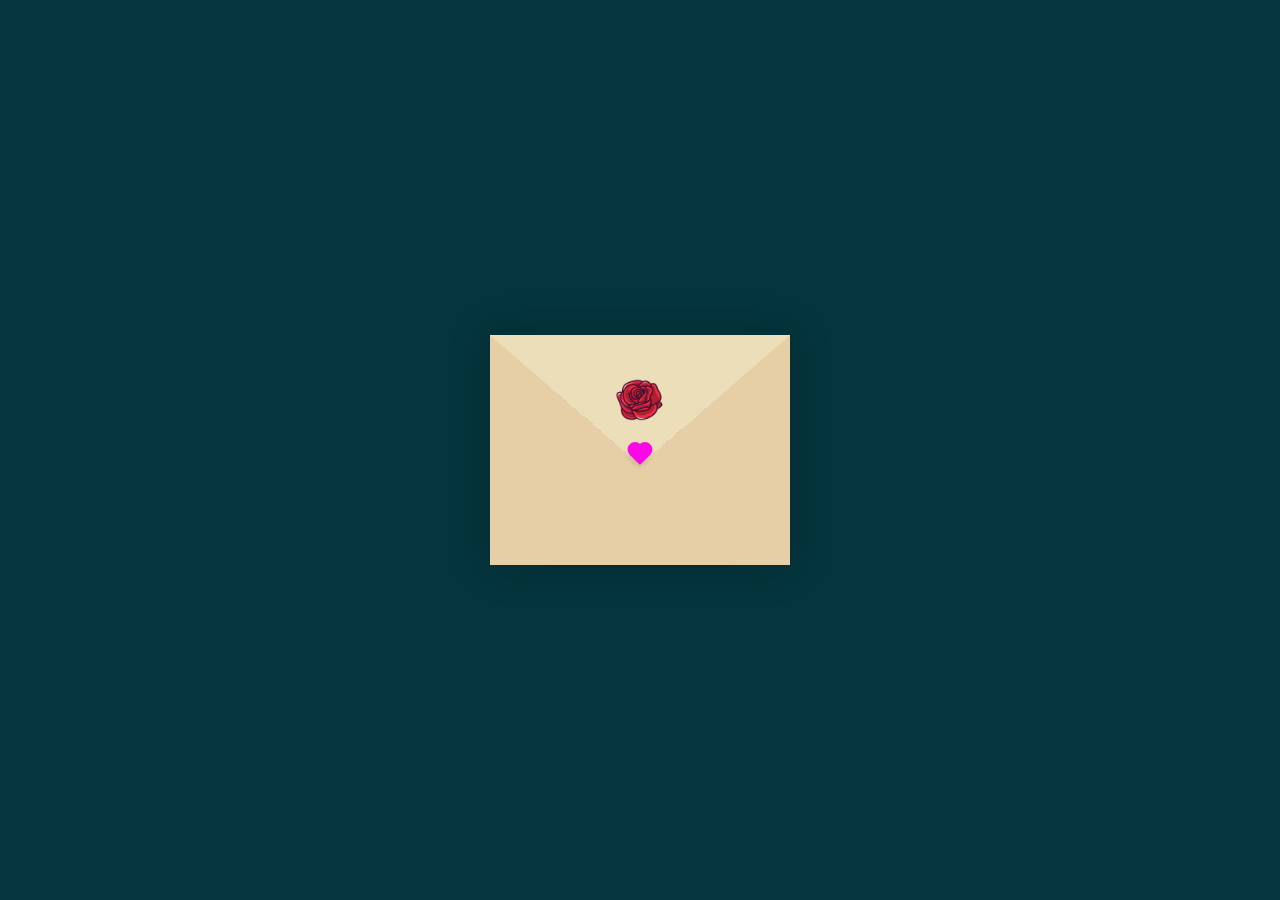
<file: index.html>
<!DOCTYPE html>
<html lang="en">
<head>
    <meta charset="UTF-8">
    <meta http-equiv="X-UA-Compatible" content="IE=edge">
    <meta name="viewport" content="width=device-width, initial-scale=1.0">
    <title>💖</title>
    <link rel="stylesheet" href="style.css">
</head>
<body>
    <div class="container">
        <div class="envelope-wrapper">
            <div class="envelope">
                <div class="letter">
                    <div class="text">
                        <strong>Dear Life.</strong>
                        <p>
                            Sorry if this letter is late. I would like to apologize 
                            for my past behaviors, especially my recent actions, and I hope this letter 
                            serves as the beginning of my effort to show how deeply I care for you and how 
                            sincerely I want to make things right. 
                        </p>
                    </div>
                </div>
            </div>
            <div class="heart"></div>
        </div>
    </div>

    <div class="flower">
         <a href="./index/index.html"><img src="./img/rose.png"></a> 
    </div> 

    <script>
        const envelope = document.querySelector('.envelope-wrapper');
        envelope.addEventListener('click', () => {
            envelope.classList.toggle('flap');
        });
    </script>
</body>
</html>
</file>
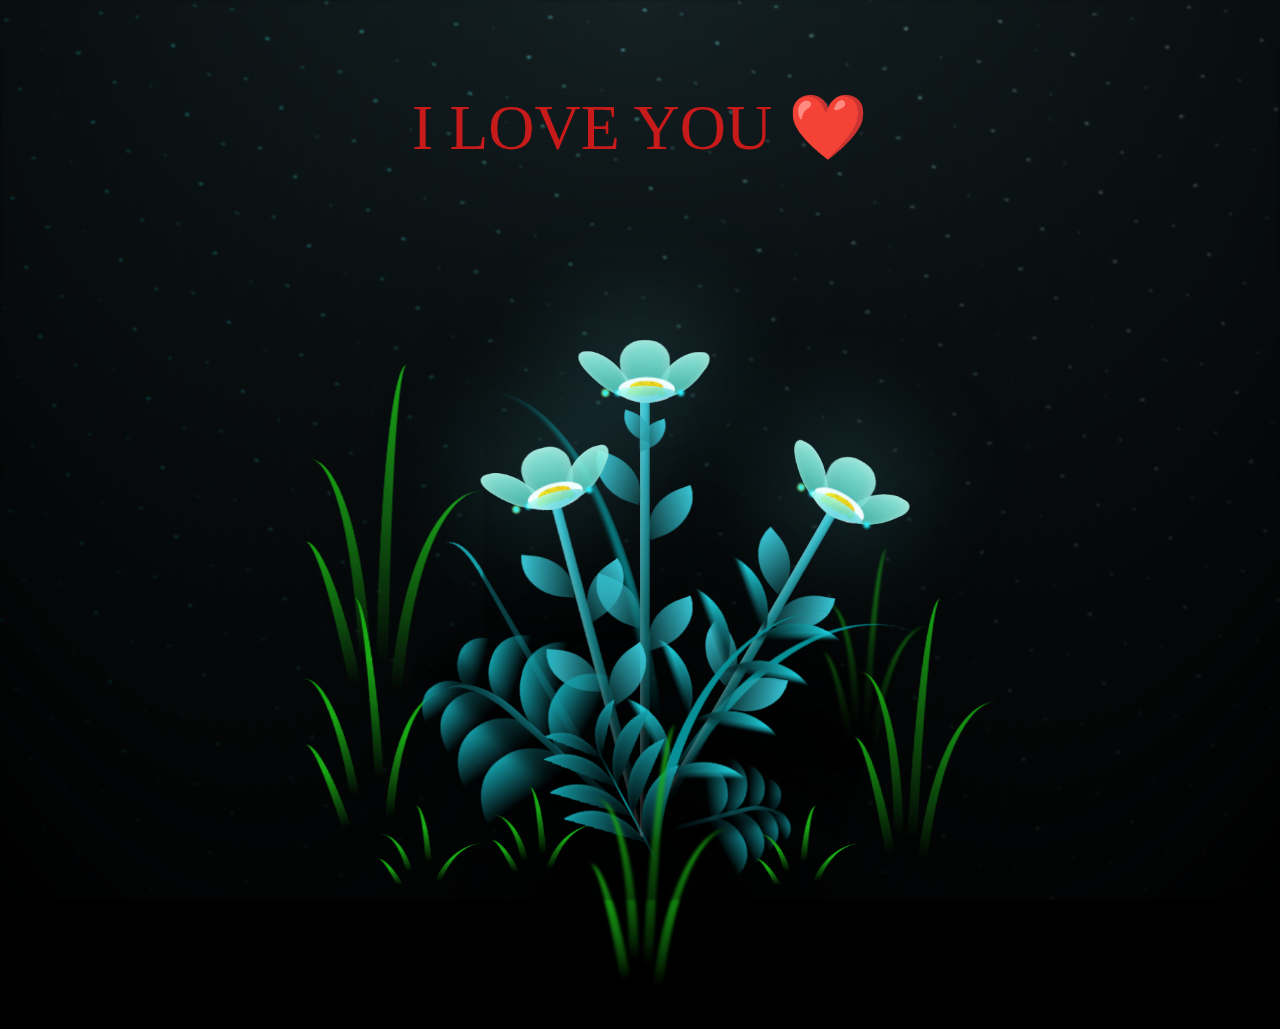
<file: index/index.html>
<!DOCTYPE html>
<html lang="en">
<head>
    <meta charset="UTF-8">
    <meta name="viewport" content="width=device-width, initial-scale=1.0">
    <title>🌸</title>
    <link rel="stylesheet" type="text/css" href="./style.css">
</head>
  
<body class="not-loaded">
    <body class="not-loaded">
        <div class="night"></div>
        <div class="heart">I LOVE YOU ❤️</div>
        <div class="flowers" >
          <div class="flower flower--1">
            <div class="flower__leafs flower__leafs--1">
              <div class="flower__leaf flower__leaf--1"></div>
              <div class="flower__leaf flower__leaf--2"></div>
              <div class="flower__leaf flower__leaf--3"></div>
              <div class="flower__leaf flower__leaf--4"></div>
              

              <div class="flower__white-circle"></div>
      
              <div class="flower__light flower__light--1"></div>
              <div class="flower__light flower__light--2"></div>
              <div class="flower__light flower__light--3"></div>
              <div class="flower__light flower__light--4"></div>
              <div class="flower__light flower__light--5"></div>
              <div class="flower__light flower__light--6"></div>
              <div class="flower__light flower__light--7"></div>
              <div class="flower__light flower__light--8"></div>
      
            </div>
            <div class="flower__line">
              <div class="flower__line__leaf flower__line__leaf--1"></div>
              <div class="flower__line__leaf flower__line__leaf--2"></div>
              <div class="flower__line__leaf flower__line__leaf--3"></div>
              <div class="flower__line__leaf flower__line__leaf--4"></div>
              <div class="flower__line__leaf flower__line__leaf--5"></div>
              <div class="flower__line__leaf flower__line__leaf--6"></div>
            </div>
          </div>
      
          <div class="flower flower--2">
            <div class="flower__leafs flower__leafs--2">
              <div class="flower__leaf flower__leaf--1"></div>
              <div class="flower__leaf flower__leaf--2"></div>
              <div class="flower__leaf flower__leaf--3"></div>
              <div class="flower__leaf flower__leaf--4"></div>
              <div class="flower__white-circle"></div>
      
              <div class="flower__light flower__light--1"></div>
              <div class="flower__light flower__light--2"></div>
              <div class="flower__light flower__light--3"></div>
              <div class="flower__light flower__light--4"></div>
              <div class="flower__light flower__light--5"></div>
              <div class="flower__light flower__light--6"></div>
              <div class="flower__light flower__light--7"></div>
              <div class="flower__light flower__light--8"></div>
      
            </div>
            <div class="flower__line">
              <div class="flower__line__leaf flower__line__leaf--1"></div>
              <div class="flower__line__leaf flower__line__leaf--2"></div>
              <div class="flower__line__leaf flower__line__leaf--3"></div>
              <div class="flower__line__leaf flower__line__leaf--4"></div>
            </div>
          </div>
      
          <div class="flower flower--3">
            <div class="flower__leafs flower__leafs--3">
              <div class="flower__leaf flower__leaf--1"></div>
              <div class="flower__leaf flower__leaf--2"></div>
              <div class="flower__leaf flower__leaf--3"></div>
              <div class="flower__leaf flower__leaf--4"></div>
              <div class="flower__white-circle"></div>
      
              <div class="flower__light flower__light--1"></div>
              <div class="flower__light flower__light--2"></div>
              <div class="flower__light flower__light--3"></div>
              <div class="flower__light flower__light--4"></div>
              <div class="flower__light flower__light--5"></div>
              <div class="flower__light flower__light--6"></div>
              <div class="flower__light flower__light--7"></div>
              <div class="flower__light flower__light--8"></div>
      
            </div>
            <div class="flower__line">
              <div class="flower__line__leaf flower__line__leaf--1"></div>
              <div class="flower__line__leaf flower__line__leaf--2"></div>
              <div class="flower__line__leaf flower__line__leaf--3"></div>
              <div class="flower__line__leaf flower__line__leaf--4"></div>
            </div>
          </div>
      
          <div class="grow-ans" style="--d:1.2s">
            <div class="flower__g-long">
              <div class="flower__g-long__top"></div>
              <div class="flower__g-long__bottom"></div>
            </div>
          </div>
      
          <div class="growing-grass">
            <div class="flower__grass flower__grass--1">
              <div class="flower__grass--top"></div>
              <div class="flower__grass--bottom"></div>
              <div class="flower__grass__leaf flower__grass__leaf--1"></div>
              <div class="flower__grass__leaf flower__grass__leaf--2"></div>
              <div class="flower__grass__leaf flower__grass__leaf--3"></div>
              <div class="flower__grass__leaf flower__grass__leaf--4"></div>
              <div class="flower__grass__leaf flower__grass__leaf--5"></div>
              <div class="flower__grass__leaf flower__grass__leaf--6"></div>
              <div class="flower__grass__leaf flower__grass__leaf--7"></div>
              <div class="flower__grass__leaf flower__grass__leaf--8"></div>
              <div class="flower__grass__overlay"></div>
            </div>
          </div>
      
          <div class="growing-grass">
            <div class="flower__grass flower__grass--2">
              <div class="flower__grass--top"></div>
              <div class="flower__grass--bottom"></div>
              <div class="flower__grass__leaf flower__grass__leaf--1"></div>
              <div class="flower__grass__leaf flower__grass__leaf--2"></div>
              <div class="flower__grass__leaf flower__grass__leaf--3"></div>
              <div class="flower__grass__leaf flower__grass__leaf--4"></div>
              <div class="flower__grass__leaf flower__grass__leaf--5"></div>
              <div class="flower__grass__leaf flower__grass__leaf--6"></div>
              <div class="flower__grass__leaf flower__grass__leaf--7"></div>
              <div class="flower__grass__leaf flower__grass__leaf--8"></div>
              <div class="flower__grass__overlay"></div>
            </div>
          </div>
      
          <div class="grow-ans" style="--d:2.4s">
            <div class="flower__g-right flower__g-right--1">
              <div class="leaf"></div>
            </div>
          </div>
      
          <div class="grow-ans" style="--d:2.8s">
            <div class="flower__g-right flower__g-right--2">
              <div class="leaf"></div>
            </div>
          </div>
      
          <div class="grow-ans" style="--d:2.8s">
            <div class="flower__g-front">
              <div class="flower__g-front__leaf-wrapper flower__g-front__leaf-wrapper--1">
                <div class="flower__g-front__leaf"></div>
              </div>
              <div class="flower__g-front__leaf-wrapper flower__g-front__leaf-wrapper--2">
                <div class="flower__g-front__leaf"></div>
              </div>
              <div class="flower__g-front__leaf-wrapper flower__g-front__leaf-wrapper--3">
                <div class="flower__g-front__leaf"></div>
              </div>
              <div class="flower__g-front__leaf-wrapper flower__g-front__leaf-wrapper--4">
                <div class="flower__g-front__leaf"></div>
              </div>
              <div class="flower__g-front__leaf-wrapper flower__g-front__leaf-wrapper--5">
                <div class="flower__g-front__leaf"></div>
              </div>
              <div class="flower__g-front__leaf-wrapper flower__g-front__leaf-wrapper--6">
                <div class="flower__g-front__leaf"></div>
              </div>
              <div class="flower__g-front__leaf-wrapper flower__g-front__leaf-wrapper--7">
                <div class="flower__g-front__leaf"></div>
              </div>
              <div class="flower__g-front__leaf-wrapper flower__g-front__leaf-wrapper--8">
                <div class="flower__g-front__leaf"></div>
              </div>
              <div class="flower__g-front__line"></div>
            </div>
          </div>
      
          <div class="grow-ans" style="--d:3.2s">
            <div class="flower__g-fr">
              <div class="leaf"></div>
              <div class="flower__g-fr__leaf flower__g-fr__leaf--1"></div>
              <div class="flower__g-fr__leaf flower__g-fr__leaf--2"></div>
              <div class="flower__g-fr__leaf flower__g-fr__leaf--3"></div>
              <div class="flower__g-fr__leaf flower__g-fr__leaf--4"></div>
              <div class="flower__g-fr__leaf flower__g-fr__leaf--5"></div>
              <div class="flower__g-fr__leaf flower__g-fr__leaf--6"></div>
              <div class="flower__g-fr__leaf flower__g-fr__leaf--7"></div>
              <div class="flower__g-fr__leaf flower__g-fr__leaf--8"></div>
            </div>
          </div>
      
          <div class="long-g long-g--0">
            <div class="grow-ans" style="--d:3s">
              <div class="leaf leaf--0"></div>
            </div>
            <div class="grow-ans" style="--d:2.2s">
              <div class="leaf leaf--1"></div>
            </div>
            <div class="grow-ans" style="--d:3.4s">
              <div class="leaf leaf--2"></div>
            </div>
            <div class="grow-ans" style="--d:3.6s">
              <div class="leaf leaf--3"></div>
            </div>
          </div>
      
          <div class="long-g long-g--1">
            <div class="grow-ans" style="--d:3.6s">
              <div class="leaf leaf--0"></div>
            </div>
            <div class="grow-ans" style="--d:3.8s">
              <div class="leaf leaf--1"></div>
            </div>
            <div class="grow-ans" style="--d:4s">
              <div class="leaf leaf--2"></div>
            </div>
            <div class="grow-ans" style="--d:4.2s">
              <div class="leaf leaf--3"></div>
            </div>
          </div>
      
          <div class="long-g long-g--2">
            <div class="grow-ans" style="--d:4s">
              <div class="leaf leaf--0"></div>
            </div>
            <div class="grow-ans" style="--d:4.2s">
              <div class="leaf leaf--1"></div>
            </div>
            <div class="grow-ans" style="--d:4.4s">
              <div class="leaf leaf--2"></div>
            </div>
            <div class="grow-ans" style="--d:4.6s">
              <div class="leaf leaf--3"></div>
            </div>
          </div>
      
          <div class="long-g long-g--3">
            <div class="grow-ans" style="--d:4s">
              <div class="leaf leaf--0"></div>
            </div>
            <div class="grow-ans" style="--d:4.2s">
              <div class="leaf leaf--1"></div>
            </div>
            <div class="grow-ans" style="--d:3s">
              <div class="leaf leaf--2"></div>
            </div>
            <div class="grow-ans" style="--d:3.6s">
              <div class="leaf leaf--3"></div>
            </div>
          </div>
      
          <div class="long-g long-g--4">
            <div class="grow-ans" style="--d:4s">
              <div class="leaf leaf--0"></div>
            </div>
            <div class="grow-ans" style="--d:4.2s">
              <div class="leaf leaf--1"></div>
            </div>
            <div class="grow-ans" style="--d:3s">
              <div class="leaf leaf--2"></div>
            </div>
            <div class="grow-ans" style="--d:3.6s">
              <div class="leaf leaf--3"></div>
            </div>
          </div>
      
          <div class="long-g long-g--5">
            <div class="grow-ans" style="--d:4s">
              <div class="leaf leaf--0"></div>
            </div>
            <div class="grow-ans" style="--d:4.2s">
              <div class="leaf leaf--1"></div>
            </div>
            <div class="grow-ans" style="--d:3s">
              <div class="leaf leaf--2"></div>
            </div>
            <div class="grow-ans" style="--d:3.6s">
              <div class="leaf leaf--3"></div>
            </div>
          </div>
      
          <div class="long-g long-g--6">
            <div class="grow-ans" style="--d:4.2s">
              <div class="leaf leaf--0"></div>
            </div>
            <div class="grow-ans" style="--d:4.4s">
              <div class="leaf leaf--1"></div>
            </div>
            <div class="grow-ans" style="--d:4.6s">
              <div class="leaf leaf--2"></div>
            </div>
            <div class="grow-ans" style="--d:4.8s">
              <div class="leaf leaf--3"></div>
            </div>
          </div>
      
          <div class="long-g long-g--7">
            <div class="grow-ans" style="--d:3s">
              <div class="leaf leaf--0"></div>
            </div>
            <div class="grow-ans" style="--d:3.2s">
              <div class="leaf leaf--1"></div>
            </div>
            <div class="grow-ans" style="--d:3.5s">
              <div class="leaf leaf--2"></div>
            </div>
            <div class="grow-ans" style="--d:3.6s">
              <div class="leaf leaf--3"></div>
            </div>
          </div>
        </div>
        <script src="java.js"></script>
      </body>

</html>  
    <body class="not-loaded">
        <div class="night"></div>
        <div class="flowers">
          <div class="flower flower--1">
            <div class="flower__leafs flower__leafs--1">
              <div class="flower__leaf flower__leaf--1"></div>
              <div class="flower__leaf flower__leaf--2"></div>
              <div class="flower__leaf flower__leaf--3"></div>
              <div class="flower__leaf flower__leaf--4"></div>
              

              <div class="flower__white-circle"></div>
      
              <div class="flower__light flower__light--1"></div>
              <div class="flower__light flower__light--2"></div>
              <div class="flower__light flower__light--3"></div>
              <div class="flower__light flower__light--4"></div>
              <div class="flower__light flower__light--5"></div>
              <div class="flower__light flower__light--6"></div>
              <div class="flower__light flower__light--7"></div>
              <div class="flower__light flower__light--8"></div>
      
            </div>
            <div class="flower__line">
              <div class="flower__line__leaf flower__line__leaf--1"></div>
              <div class="flower__line__leaf flower__line__leaf--2"></div>
              <div class="flower__line__leaf flower__line__leaf--3"></div>
              <div class="flower__line__leaf flower__line__leaf--4"></div>
              <div class="flower__line__leaf flower__line__leaf--5"></div>
              <div class="flower__line__leaf flower__line__leaf--6"></div>
            </div>
          </div>
      
          <div class="flower flower--2">
            <div class="flower__leafs flower__leafs--2">
              <div class="flower__leaf flower__leaf--1"></div>
              <div class="flower__leaf flower__leaf--2"></div>
              <div class="flower__leaf flower__leaf--3"></div>
              <div class="flower__leaf flower__leaf--4"></div>
              <div class="flower__white-circle"></div>
      
              <div class="flower__light flower__light--1"></div>
              <div class="flower__light flower__light--2"></div>
              <div class="flower__light flower__light--3"></div>
              <div class="flower__light flower__light--4"></div>
              <div class="flower__light flower__light--5"></div>
              <div class="flower__light flower__light--6"></div>
              <div class="flower__light flower__light--7"></div>
              <div class="flower__light flower__light--8"></div>
      
            </div>
            <div class="flower__line">
              <div class="flower__line__leaf flower__line__leaf--1"></div>
              <div class="flower__line__leaf flower__line__leaf--2"></div>
              <div class="flower__line__leaf flower__line__leaf--3"></div>
              <div class="flower__line__leaf flower__line__leaf--4"></div>
            </div>
          </div>
      
          <div class="flower flower--3">
            <div class="flower__leafs flower__leafs--3">
              <div class="flower__leaf flower__leaf--1"></div>
              <div class="flower__leaf flower__leaf--2"></div>
              <div class="flower__leaf flower__leaf--3"></div>
              <div class="flower__leaf flower__leaf--4"></div>
              <div class="flower__white-circle"></div>
      
              <div class="flower__light flower__light--1"></div>
              <div class="flower__light flower__light--2"></div>
              <div class="flower__light flower__light--3"></div>
              <div class="flower__light flower__light--4"></div>
              <div class="flower__light flower__light--5"></div>
              <div class="flower__light flower__light--6"></div>
              <div class="flower__light flower__light--7"></div>
              <div class="flower__light flower__light--8"></div>
      
            </div>
            <div class="flower__line">
              <div class="flower__line__leaf flower__line__leaf--1"></div>
              <div class="flower__line__leaf flower__line__leaf--2"></div>
              <div class="flower__line__leaf flower__line__leaf--3"></div>
              <div class="flower__line__leaf flower__line__leaf--4"></div>
            </div>
          </div>
      
          <div class="grow-ans" style="--d:1.2s">
            <div class="flower__g-long">
              <div class="flower__g-long__top"></div>
              <div class="flower__g-long__bottom"></div>
            </div>
          </div>
      
          <div class="growing-grass">
            <div class="flower__grass flower__grass--1">
              <div class="flower__grass--top"></div>
              <div class="flower__grass--bottom"></div>
              <div class="flower__grass__leaf flower__grass__leaf--1"></div>
              <div class="flower__grass__leaf flower__grass__leaf--2"></div>
              <div class="flower__grass__leaf flower__grass__leaf--3"></div>
              <div class="flower__grass__leaf flower__grass__leaf--4"></div>
              <div class="flower__grass__leaf flower__grass__leaf--5"></div>
              <div class="flower__grass__leaf flower__grass__leaf--6"></div>
              <div class="flower__grass__leaf flower__grass__leaf--7"></div>
              <div class="flower__grass__leaf flower__grass__leaf--8"></div>
              <div class="flower__grass__overlay"></div>
            </div>
          </div>
      
          <div class="growing-grass">
            <div class="flower__grass flower__grass--2">
              <div class="flower__grass--top"></div>
              <div class="flower__grass--bottom"></div>
              <div class="flower__grass__leaf flower__grass__leaf--1"></div>
              <div class="flower__grass__leaf flower__grass__leaf--2"></div>
              <div class="flower__grass__leaf flower__grass__leaf--3"></div>
              <div class="flower__grass__leaf flower__grass__leaf--4"></div>
              <div class="flower__grass__leaf flower__grass__leaf--5"></div>
              <div class="flower__grass__leaf flower__grass__leaf--6"></div>
              <div class="flower__grass__leaf flower__grass__leaf--7"></div>
              <div class="flower__grass__leaf flower__grass__leaf--8"></div>
              <div class="flower__grass__overlay"></div>
            </div>
          </div>
      
          <div class="grow-ans" style="--d:2.4s">
            <div class="flower__g-right flower__g-right--1">
              <div class="leaf"></div>
            </div>
          </div>
      
          <div class="grow-ans" style="--d:2.8s">
            <div class="flower__g-right flower__g-right--2">
              <div class="leaf"></div>
            </div>
          </div>
      
          <div class="grow-ans" style="--d:2.8s">
            <div class="flower__g-front">
              <div class="flower__g-front__leaf-wrapper flower__g-front__leaf-wrapper--1">
                <div class="flower__g-front__leaf"></div>
              </div>
              <div class="flower__g-front__leaf-wrapper flower__g-front__leaf-wrapper--2">
                <div class="flower__g-front__leaf"></div>
              </div>
              <div class="flower__g-front__leaf-wrapper flower__g-front__leaf-wrapper--3">
                <div class="flower__g-front__leaf"></div>
              </div>
              <div class="flower__g-front__leaf-wrapper flower__g-front__leaf-wrapper--4">
                <div class="flower__g-front__leaf"></div>
              </div>
              <div class="flower__g-front__leaf-wrapper flower__g-front__leaf-wrapper--5">
                <div class="flower__g-front__leaf"></div>
              </div>
              <div class="flower__g-front__leaf-wrapper flower__g-front__leaf-wrapper--6">
                <div class="flower__g-front__leaf"></div>
              </div>
              <div class="flower__g-front__leaf-wrapper flower__g-front__leaf-wrapper--7">
                <div class="flower__g-front__leaf"></div>
              </div>
              <div class="flower__g-front__leaf-wrapper flower__g-front__leaf-wrapper--8">
                <div class="flower__g-front__leaf"></div>
              </div>
              <div class="flower__g-front__line"></div>
            </div>
          </div>
      
          <div class="grow-ans" style="--d:3.2s">
            <div class="flower__g-fr">
              <div class="leaf"></div>
              <div class="flower__g-fr__leaf flower__g-fr__leaf--1"></div>
              <div class="flower__g-fr__leaf flower__g-fr__leaf--2"></div>
              <div class="flower__g-fr__leaf flower__g-fr__leaf--3"></div>
              <div class="flower__g-fr__leaf flower__g-fr__leaf--4"></div>
              <div class="flower__g-fr__leaf flower__g-fr__leaf--5"></div>
              <div class="flower__g-fr__leaf flower__g-fr__leaf--6"></div>
              <div class="flower__g-fr__leaf flower__g-fr__leaf--7"></div>
              <div class="flower__g-fr__leaf flower__g-fr__leaf--8"></div>
            </div>
          </div>
      
          <div class="long-g long-g--0">
            <div class="grow-ans" style="--d:3s">
              <div class="leaf leaf--0"></div>
            </div>
            <div class="grow-ans" style="--d:2.2s">
              <div class="leaf leaf--1"></div>
            </div>
            <div class="grow-ans" style="--d:3.4s">
              <div class="leaf leaf--2"></div>
            </div>
            <div class="grow-ans" style="--d:3.6s">
              <div class="leaf leaf--3"></div>
            </div>
          </div>
      
          <div class="long-g long-g--1">
            <div class="grow-ans" style="--d:3.6s">
              <div class="leaf leaf--0"></div>
            </div>
            <div class="grow-ans" style="--d:3.8s">
              <div class="leaf leaf--1"></div>
            </div>
            <div class="grow-ans" style="--d:4s">
              <div class="leaf leaf--2"></div>
            </div>
            <div class="grow-ans" style="--d:4.2s">
              <div class="leaf leaf--3"></div>
            </div>
          </div>
      
          <div class="long-g long-g--2">
            <div class="grow-ans" style="--d:4s">
              <div class="leaf leaf--0"></div>
            </div>
            <div class="grow-ans" style="--d:4.2s">
              <div class="leaf leaf--1"></div>
            </div>
            <div class="grow-ans" style="--d:4.4s">
              <div class="leaf leaf--2"></div>
            </div>
            <div class="grow-ans" style="--d:4.6s">
              <div class="leaf leaf--3"></div>
            </div>
          </div>
      
          <div class="long-g long-g--3">
            <div class="grow-ans" style="--d:4s">
              <div class="leaf leaf--0"></div>
            </div>
            <div class="grow-ans" style="--d:4.2s">
              <div class="leaf leaf--1"></div>
            </div>
            <div class="grow-ans" style="--d:3s">
              <div class="leaf leaf--2"></div>
            </div>
            <div class="grow-ans" style="--d:3.6s">
              <div class="leaf leaf--3"></div>
            </div>
          </div>
      
          <div class="long-g long-g--4">
            <div class="grow-ans" style="--d:4s">
              <div class="leaf leaf--0"></div>
            </div>
            <div class="grow-ans" style="--d:4.2s">
              <div class="leaf leaf--1"></div>
            </div>
            <div class="grow-ans" style="--d:3s">
              <div class="leaf leaf--2"></div>
            </div>
            <div class="grow-ans" style="--d:3.6s">
              <div class="leaf leaf--3"></div>
            </div>
          </div>
      
          <div class="long-g long-g--5">
            <div class="grow-ans" style="--d:4s">
              <div class="leaf leaf--0"></div>
            </div>
            <div class="grow-ans" style="--d:4.2s">
              <div class="leaf leaf--1"></div>
            </div>
            <div class="grow-ans" style="--d:3s">
              <div class="leaf leaf--2"></div>
            </div>
            <div class="grow-ans" style="--d:3.6s">
              <div class="leaf leaf--3"></div>
            </div>
          </div>
      
          <div class="long-g long-g--6">
            <div class="grow-ans" style="--d:4.2s">
              <div class="leaf leaf--0"></div>
            </div>
            <div class="grow-ans" style="--d:4.4s">
              <div class="leaf leaf--1"></div>
            </div>
            <div class="grow-ans" style="--d:4.6s">
              <div class="leaf leaf--2"></div>
            </div>
            <div class="grow-ans" style="--d:4.8s">
              <div class="leaf leaf--3"></div>
            </div>
          </div>
      
          <div class="long-g long-g--7">
            <div class="grow-ans" style="--d:3s">
              <div class="leaf leaf--0"></div>
            </div>
            <div class="grow-ans" style="--d:3.2s">
              <div class="leaf leaf--1"></div>
            </div>
            <div class="grow-ans" style="--d:3.5s">
              <div class="leaf leaf--2"></div>
            </div>
            <div class="grow-ans" style="--d:3.6s">
              <div class="leaf leaf--3"></div>
            </div>
          </div>
        </div>
        <script src="./java.js"></script>
      </body>

</html>
</file>
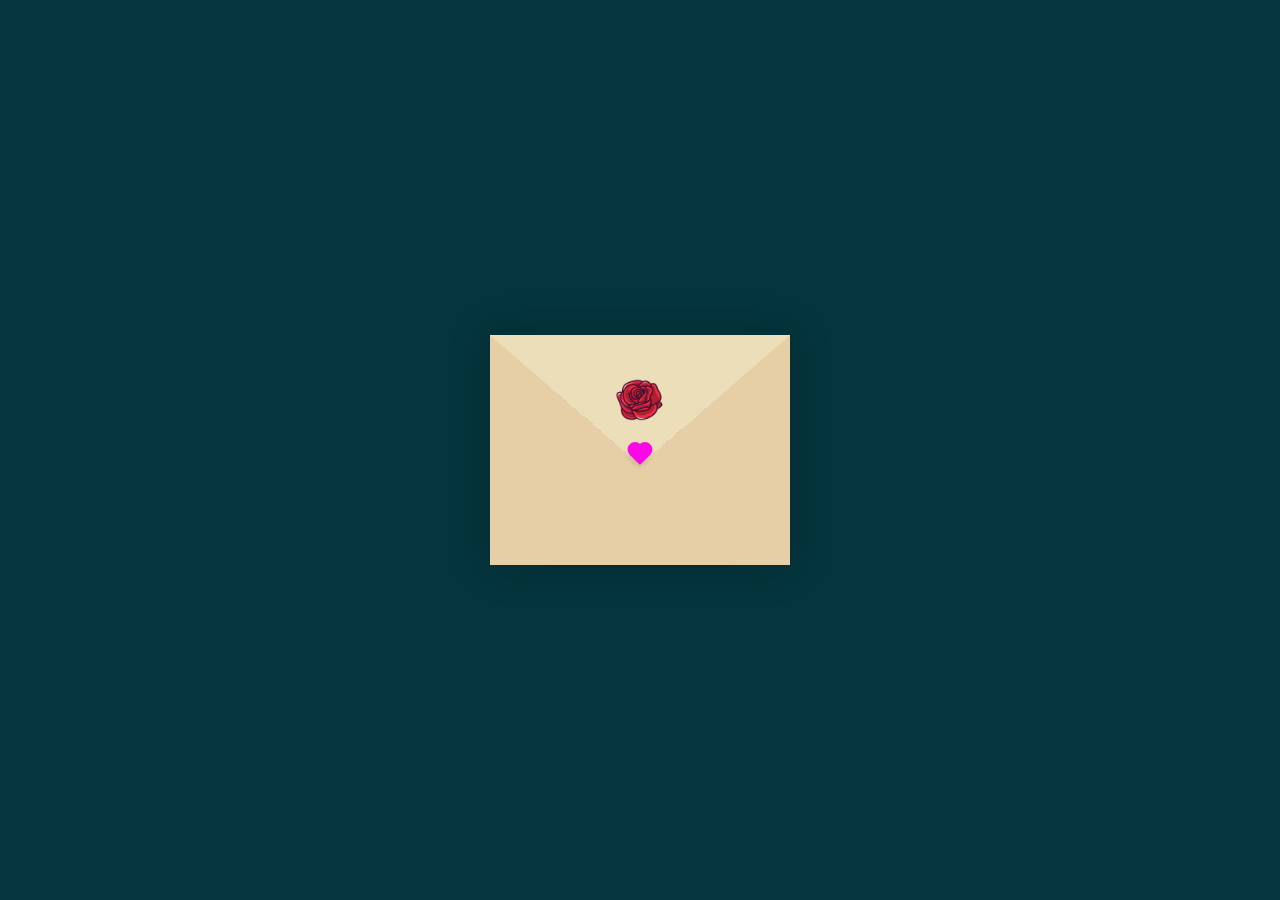
<file: letter.html>
<!DOCTYPE html>
<html lang="en">
<head>
    <meta charset="UTF-8">
    <meta http-equiv="X-UA-Compatible" content="IE=edge">
    <meta name="viewport" content="width=device-width, initial-scale=1.0">
    <title>CSS Envelope + Letter (Open/Close on Click)</title>
    <link rel="stylesheet" href="style.css">
</head>
<body>
    <div class="container">
        <div class="envelope-wrapper">
            <div class="envelope">
                <div class="letter">
                    <div class="text">
                        <strong>Dear Life.</strong>
                        <p>
                            Sorry if this letter is late. I would like to apologize 
                            for my past behaviors, especially my recent actions, and I hope this letter 
                            serves as the beginning of my effort to show how deeply I care for you and how 
                            sincerely I want to make things right. 
                        </p>
                    </div>
                </div>
            </div>
            <div class="heart"></div>
        </div>
    </div>

    <div class="flower">
         <a href="./index/index.html"><img src="./img/rose.png"></a> 
    </div> 

    <script>
        const envelope = document.querySelector('.envelope-wrapper');
        envelope.addEventListener('click', () => {
            envelope.classList.toggle('flap');
        });
    </script>
</body>
</html>
</file>
<file: style.css>
:root{
    --primary: #fff;
    --bg-color: rgb(5, 53, 61);
    --bg-envelope-color: #f5edd1;
    --envelope-tab: #ecdeb8;
    --envelope-cover: #e6cfa7;
    --shadow-color: rgba(0, 0, 0, 0.2);
    --txt-color: #444;
    --heart-color: rgb(252, 8, 231);
}

body{
    margin: 0;
    padding: 0;
    box-sizing: border-box;
    background: var(--bg-color);
    display: flex;
    align-items: center;
    justify-content: center;
}

.container {
    height: 100vh;
    display: grid;
    place-items: center;
    position: relative;
}

.container > .envelope-wrapper {
    background: var(--bg-envelope-color);
    box-shadow: 0 0 40px var(--shadow-color);
}

.envelope-wrapper > .envelope {
    position: relative;
    width: 300px;
    height: 230px;
}

.envelope-wrapper > .envelope::before {
    content: "";
    position: absolute;
    top: 0;
    z-index: 2;
    border-top: 130px solid var(--envelope-tab);
    border-right: 150px solid transparent;
    border-left: 150px solid transparent;
    transform-origin: top;
    transition: all 0.5s ease-in-out 0.7s;
}

.envelope-wrapper > .envelope::after {
    content: "";
    position: absolute;
    z-index: 2;
    width: 0px;
    height: 0px;
    border-top: 130px solid transparent;
    border-right: 150px solid var(--envelope-cover);
    border-bottom: 100px solid var(--envelope-cover);
    border-left: 150px solid var(--envelope-cover);
}

.envelope > .letter {
    position: absolute;
    right: 20%;
    bottom: 0;
    width: 54%;
    height: 80%;
    background: var(--primary);
    text-align: center;
    transition: all 1s ease-in-out;
    box-shadow: 0 0 5px var(--shadow-color);
    padding: 20px 10px;
}

.envelope > .letter > .text {
    font-family: 'Gill Sans', 'Gill Sans MT', Calibri, 'Trebuchet MS', sans-serif;
    color: var(--txt-color);
    text-align: left;
    font-size: 10px;
}

.heart {
    position: absolute;
    top: 50%;
    left: 50%;
    width: 15px;
    height: 15px;
    background: var(--heart-color);
    z-index: 4;
    transform: translate(-50%, -20%) rotate(45deg);
    transition: transform 0.5s ease-in-out 1s;
    box-shadow: 0 1px 6px var(--shadow-color);
    cursor: pointer;
}

.heart:before, 
.heart:after {
    content: "";
    position: absolute;
    width: 15px;
    height: 15px;
    background-color: var(--heart-color);
    border-radius: 50%;
}

.heart:before {
    top: -7.5px;
}

.heart:after {
    right: 7.5px;
}

.flap > .envelope:before {
    transform: rotateX(180deg);
    z-index: 0;
}

.flap > .envelope > .letter {
    bottom: 100px;
    transform: scale(1.5);
    transition-delay: 1s;
}

.flap > .heart {
    transform: rotate(90deg);
    transition-delay: 0.4s;
}

/* Flower positioning */
.flower {
    position: absolute;
    top: 375px;
    bottom: 10px;  /* Adjust this to position the flower more precisely below the envelope */
    left: 50%;
    transform: translateX(-50%);
    z-index: 5;
}

.flower img {
    width: 50px; /* Adjust to the desired size of your flower */
    height: auto;
}
</file>
<file: index/style.css>
*,
*::after,
*::before {
  padding: 0;
  margin: 0;
  box-sizing: border-box;
}

:root {
  --dark-color: #000;
}

body {
  display: flex;
  align-items: flex-end;
  justify-content: center;
  min-height: 100vh;
  background-color: var(--dark-color);
  overflow: hidden;
  perspective: 1000px;
}

body.not-loaded h6 {
    display: none; /* Ensure h6 is hidden while loading */
  }
  
  body:not(.not-loaded) h6 {
    display: block; /* Show h6 once the class is removed */
  } 
  
  body.not-loaded h6 {
    visibility: visible !important; /* Ensures the h6 is visible even if body is "not-loaded" */
  }
  
  body:not(.not-loaded) h6 {
    visibility: visible; /* Shows h6 when the class is removed */
  }

.night {
  position: fixed;
  left: 50%;
  top: 0;
  transform: translateX(-50%);
  width: 100%;
  height: 100%;
  filter: blur(0.1vmin);
  background-image: radial-gradient(ellipse at top, transparent 0%, var(--dark-color)), radial-gradient(ellipse at bottom, var(--dark-color), rgba(145, 233, 255, 0.2)), repeating-linear-gradient(220deg, black 0px, black 19px, transparent 19px, transparent 22px), repeating-linear-gradient(189deg, black 0px, black 19px, transparent 19px, transparent 22px), repeating-linear-gradient(148deg, black 0px, black 19px, transparent 19px, transparent 22px), linear-gradient(90deg, #00fffa, #f0f0f0);
}

.flowers {
  position: relative;
  transform: scale(0.7);
}

.flower {
  position: absolute;
  bottom: 10vmin;
  transform-origin: bottom center;
  z-index: 10;
  --fl-speed: 0.8s;
}
.flower--1 {
  animation: moving-flower-1 4s linear infinite;
}
.flower--1 .flower__line {
  height: 70vmin;
  animation-delay: 0.3s;
}
.flower--1 .flower__line__leaf--1 {
  animation: blooming-leaf-right var(--fl-speed) 1.6s backwards;
}
.flower--1 .flower__line__leaf--2 {
  animation: blooming-leaf-right var(--fl-speed) 1.4s backwards;
}
.flower--1 .flower__line__leaf--3 {
  animation: blooming-leaf-left var(--fl-speed) 1.2s backwards;
}
.flower--1 .flower__line__leaf--4 {
  animation: blooming-leaf-left var(--fl-speed) 1s backwards;
}
.flower--1 .flower__line__leaf--5 {
  animation: blooming-leaf-right var(--fl-speed) 1.8s backwards;
}
.flower--1 .flower__line__leaf--6 {
  animation: blooming-leaf-left var(--fl-speed) 2s backwards;
}
.flower--2 {
  left: 50%;
  transform: rotate(30deg);
  animation: moving-flower-2 4s linear infinite;
}
.flower--2 .flower__line {
  height: 60vmin;
  animation-delay: 0.8s;
}
.flower--2 .flower__line__leaf--1 {
  animation: blooming-leaf-right var(--fl-speed) 1.9s backwards;
}
.flower--2 .flower__line__leaf--2 {
  animation: blooming-leaf-right var(--fl-speed) 1.7s backwards;
}
.flower--2 .flower__line__leaf--3 {
  animation: blooming-leaf-left var(--fl-speed) 1.5s backwards;
}
.flower--2 .flower__line__leaf--4 {
  animation: blooming-leaf-left var(--fl-speed) 1.3s backwards;
}
.flower--3 {
  left: 50%;
  transform: rotate(-15deg);
  animation: moving-flower-3 4s linear infinite;
}
.flower--3 .flower__line {
  animation-delay: 0.9s;
}
.flower--3 .flower__line__leaf--1 {
  animation: blooming-leaf-right var(--fl-speed) 2.5s backwards;
}
.flower--3 .flower__line__leaf--2 {
  animation: blooming-leaf-right var(--fl-speed) 2.3s backwards;
}
.flower--3 .flower__line__leaf--3 {
  animation: blooming-leaf-left var(--fl-speed) 2.1s backwards;
}
.flower--3 .flower__line__leaf--4 {
  animation: blooming-leaf-left var(--fl-speed) 1.9s backwards;
}
.flower__leafs {
  position: relative;
  animation: blooming-flower 2s backwards;
}
.flower__leafs--1 {
  animation-delay: 1.1s;
}
.flower__leafs--2 {
  animation-delay: 1.4s;
}
.flower__leafs--3 {
  animation-delay: 1.7s;
}
.flower__leafs::after {
  content: "";
  position: absolute;
  left: 0;
  top: 0;
  transform: translate(-50%, -100%);
  width: 8vmin;
  height: 8vmin;
  background-color: #6bf0ff;
  filter: blur(10vmin);
}
.flower__leaf {
  position: absolute;
  bottom: 0;
  left: 50%;
  width: 8vmin;
  height: 11vmin;
  border-radius: 51% 49% 47% 53%/44% 45% 55% 69%;
  background-color: #65e6cc;
  background-image: linear-gradient(to top, #40bbab, #a7ffee);
  transform-origin: bottom center;
  opacity: 0.9;
  box-shadow: inset 0 0 2vmin rgba(255, 255, 255, 0.5);
}
.flower__leaf--1 {
  transform: translate(-10%, 1%) rotateY(40deg) rotateX(-50deg);
}
.flower__leaf--2 {
  transform: translate(-50%, -4%) rotateX(40deg);
}
.flower__leaf--3 {
  transform: translate(-90%, 0%) rotateY(45deg) rotateX(50deg);
}
.flower__leaf--4 {
  width: 8vmin;
  height: 8vmin;
  transform-origin: bottom left;
  border-radius: 4vmin 10vmin 4vmin 4vmin;
  transform: translate(0%, 18%) rotateX(70deg) rotate(-43deg);
  background-image: linear-gradient(to top, #39c6d6, #a7ffee);
  z-index: 1;
  opacity: 0.8;
}
.flower__white-circle {
  position: absolute;
  left: -3.5vmin;
  top: -3vmin;
  width: 9vmin;
  height: 4vmin;
  border-radius: 50%;
  background-color: #fff;
}
.flower__white-circle::after {
  content: "";
  position: absolute;
  left: 50%;
  top: 45%;
  transform: translate(-50%, -50%);
  width: 60%;
  height: 60%;
  border-radius: inherit;
  background-image: repeating-linear-gradient(135deg, rgba(0, 0, 0, 0.03) 0px, rgba(0, 0, 0, 0.03) 1px, transparent 1px, transparent 12px), repeating-linear-gradient(45deg, rgba(0, 0, 0, 0.03) 0px, rgba(0, 0, 0, 0.03) 1px, transparent 1px, transparent 12px), repeating-linear-gradient(67.5deg, rgba(0, 0, 0, 0.03) 0px, rgba(0, 0, 0, 0.03) 1px, transparent 1px, transparent 12px), repeating-linear-gradient(135deg, rgba(0, 0, 0, 0.03) 0px, rgba(0, 0, 0, 0.03) 1px, transparent 1px, transparent 12px), repeating-linear-gradient(45deg, rgba(0, 0, 0, 0.03) 0px, rgba(0, 0, 0, 0.03) 1px, transparent 1px, transparent 12px), repeating-linear-gradient(112.5deg, rgba(0, 0, 0, 0.03) 0px, rgba(0, 0, 0, 0.03) 1px, transparent 1px, transparent 12px), repeating-linear-gradient(112.5deg, rgba(0, 0, 0, 0.03) 0px, rgba(0, 0, 0, 0.03) 1px, transparent 1px, transparent 12px), repeating-linear-gradient(45deg, rgba(0, 0, 0, 0.03) 0px, rgba(0, 0, 0, 0.03) 1px, transparent 1px, transparent 12px), repeating-linear-gradient(22.5deg, rgba(0, 0, 0, 0.03) 0px, rgba(0, 0, 0, 0.03) 1px, transparent 1px, transparent 12px), repeating-linear-gradient(45deg, rgba(0, 0, 0, 0.03) 0px, rgba(0, 0, 0, 0.03) 1px, transparent 1px, transparent 12px), repeating-linear-gradient(22.5deg, rgba(0, 0, 0, 0.03) 0px, rgba(0, 0, 0, 0.03) 1px, transparent 1px, transparent 12px), repeating-linear-gradient(135deg, rgba(0, 0, 0, 0.03) 0px, rgba(0, 0, 0, 0.03) 1px, transparent 1px, transparent 12px), repeating-linear-gradient(157.5deg, rgba(0, 0, 0, 0.03) 0px, rgba(0, 0, 0, 0.03) 1px, transparent 1px, transparent 12px), repeating-linear-gradient(67.5deg, rgba(0, 0, 0, 0.03) 0px, rgba(0, 0, 0, 0.03) 1px, transparent 1px, transparent 12px), repeating-linear-gradient(67.5deg, rgba(0, 0, 0, 0.03) 0px, rgba(0, 0, 0, 0.03) 1px, transparent 1px, transparent 12px), linear-gradient(90deg, #ffeb12, #ffce00);
}
.flower__line {
  height: 55vmin;
  width: 1.5vmin;
  background-image: linear-gradient(to left, rgba(0, 0, 0, 0.2), transparent, rgba(255, 255, 255, 0.2)), linear-gradient(to top, transparent 10%, #14757a, #39c6d6);
  box-shadow: inset 0 0 2px rgba(0, 0, 0, 0.5);
  animation: grow-flower-tree 4s backwards;
}
.flower__line__leaf {
  --w: 7vmin;
  --h: calc(var(--w) + 2vmin);
  position: absolute;
  top: 20%;
  left: 90%;
  width: var(--w);
  height: var(--h);
  border-top-right-radius: var(--h);
  border-bottom-left-radius: var(--h);
  background-image: linear-gradient(to top, rgba(20, 117, 122, 0.4), #39c6d6);
}
.flower__line__leaf--1 {
  transform: rotate(70deg) rotateY(30deg);
}
.flower__line__leaf--2 {
  top: 45%;
  transform: rotate(70deg) rotateY(30deg);
}
.flower__line__leaf--3, .flower__line__leaf--4, .flower__line__leaf--6 {
  border-top-right-radius: 0;
  border-bottom-left-radius: 0;
  border-top-left-radius: var(--h);
  border-bottom-right-radius: var(--h);
  left: -460%;
  top: 12%;
  transform: rotate(-70deg) rotateY(30deg);
}
.flower__line__leaf--4 {
  top: 40%;
}
.flower__line__leaf--5 {
  top: 0;
  transform-origin: left;
  transform: rotate(70deg) rotateY(30deg) scale(0.6);
}
.flower__line__leaf--6 {
  top: -2%;
  left: -450%;
  transform-origin: right;
  transform: rotate(-70deg) rotateY(30deg) scale(0.6);
}
.flower__light {
  position: absolute;
  bottom: 0vmin;
  width: 1vmin;
  height: 1vmin;
  background-color: #fffb00;
  border-radius: 50%;
  filter: blur(0.2vmin);
  animation: light-ans 4s linear infinite backwards;
}
.flower__light:nth-child(odd) {
  background-color: #23f0ff;
}
.flower__light--1 {
  left: -2vmin;
  animation-delay: 1s;
}
.flower__light--2 {
  left: 3vmin;
  animation-delay: 0.5s;
}
.flower__light--3 {
  left: -6vmin;
  animation-delay: 0.3s;
}
.flower__light--4 {
  left: 6vmin;
  animation-delay: 0.9s;
}
.flower__light--5 {
  left: -1vmin;
  animation-delay: 1.5s;
}
.flower__light--6 {
  left: -4vmin;
  animation-delay: 3s;
}
.flower__light--7 {
  left: 3vmin;
  animation-delay: 2s;
}
.flower__light--8 {
  left: -6vmin;
  animation-delay: 3.5s;
}
.flower__grass {
  --c: #159faa;
  --line-w: 1.5vmin;
  position: absolute;
  bottom: 12vmin;
  left: -7vmin;
  display: flex;
  flex-direction: column;
  align-items: flex-end;
  z-index: 20;
  transform-origin: bottom center;
  transform: rotate(-48deg) rotateY(40deg);
}
.flower__grass--1 {
  animation: moving-grass 2s linear infinite;
}
.flower__grass--2 {
  left: 2vmin;
  bottom: 10vmin;
  transform: scale(0.5) rotate(75deg) rotateX(10deg) rotateY(-200deg);
  opacity: 0.8;
  z-index: 0;
  animation: moving-grass--2 1.5s linear infinite;
}
.flower__grass--top {
  width: 7vmin;
  height: 10vmin;
  border-top-right-radius: 100%;
  border-right: var(--line-w) solid var(--c);
  transform-origin: bottom center;
  transform: rotate(-2deg);
}
.flower__grass--bottom {
  margin-top: -2px;
  width: var(--line-w);
  height: 25vmin;
  background-image: linear-gradient(to top, transparent, var(--c));
}
.flower__grass__leaf {
  --size: 10vmin;
  position: absolute;
  width: calc(var(--size) * 2.1);
  height: var(--size);
  border-top-left-radius: var(--size);
  border-top-right-radius: var(--size);
  background-image: linear-gradient(to top, transparent, transparent 30%, var(--c));
  z-index: 100;
}
.flower__grass__leaf--1 {
  top: -6%;
  left: 30%;
  --size: 6vmin;
  transform: rotate(-20deg);
  animation: growing-grass-ans--1 2s 2.6s backwards;
}
@keyframes growing-grass-ans--1 {
  0% {
    transform-origin: bottom left;
    transform: rotate(-20deg) scale(0);
  }
}
.flower__grass__leaf--2 {
  top: -5%;
  left: -110%;
  --size: 6vmin;
  transform: rotate(10deg);
  animation: growing-grass-ans--2 2s 2.4s linear backwards;
}
@keyframes growing-grass-ans--2 {
  0% {
    transform-origin: bottom right;
    transform: rotate(10deg) scale(0);
  }
}
.flower__grass__leaf--3 {
  top: 5%;
  left: 60%;
  --size: 8vmin;
  transform: rotate(-18deg) rotateX(-20deg);
  animation: growing-grass-ans--3 2s 2.2s linear backwards;
}
@keyframes growing-grass-ans--3 {
  0% {
    transform-origin: bottom left;
    transform: rotate(-18deg) rotateX(-20deg) scale(0);
  }
}
.flower__grass__leaf--4 {
  top: 6%;
  left: -135%;
  --size: 8vmin;
  transform: rotate(2deg);
  animation: growing-grass-ans--4 2s 2s linear backwards;
}
@keyframes growing-grass-ans--4 {
  0% {
    transform-origin: bottom right;
    transform: rotate(2deg) scale(0);
  }
}
.flower__grass__leaf--5 {
  top: 20%;
  left: 60%;
  --size: 10vmin;
  transform: rotate(-24deg) rotateX(-20deg);
  animation: growing-grass-ans--5 2s 1.8s linear backwards;
}
@keyframes growing-grass-ans--5 {
  0% {
    transform-origin: bottom left;
    transform: rotate(-24deg) rotateX(-20deg) scale(0);
  }
}
.flower__grass__leaf--6 {
  top: 22%;
  left: -180%;
  --size: 10vmin;
  transform: rotate(10deg);
  animation: growing-grass-ans--6 2s 1.6s linear backwards;
}
@keyframes growing-grass-ans--6 {
  0% {
    transform-origin: bottom right;
    transform: rotate(10deg) scale(0);
  }
}
.flower__grass__leaf--7 {
  top: 39%;
  left: 70%;
  --size: 10vmin;
  transform: rotate(-10deg);
  animation: growing-grass-ans--7 2s 1.4s linear backwards;
}
@keyframes growing-grass-ans--7 {
  0% {
    transform-origin: bottom left;
    transform: rotate(-10deg) scale(0);
  }
}
.flower__grass__leaf--8 {
  top: 40%;
  left: -215%;
  --size: 11vmin;
  transform: rotate(10deg);
  animation: growing-grass-ans--8 2s 1.2s linear backwards;
}
@keyframes growing-grass-ans--8 {
  0% {
    transform-origin: bottom right;
    transform: rotate(10deg) scale(0);
  }
}
.flower__grass__overlay {
  position: absolute;
  top: -10%;
  right: 0%;
  width: 100%;
  height: 100%;
  background-color: rgba(0, 0, 0, 0.6);
  filter: blur(1.5vmin);
  z-index: 100;
}
.flower__g-long {
  --w: 2vmin;
  --h: 6vmin;
  --c: #159faa;
  position: absolute;
  bottom: 10vmin;
  left: -3vmin;
  transform-origin: bottom center;
  transform: rotate(-30deg) rotateY(-20deg);
  display: flex;
  flex-direction: column;
  align-items: flex-end;
  animation: flower-g-long-ans 3s linear infinite;
}
@keyframes flower-g-long-ans {
  0%, 100% {
    transform: rotate(-30deg) rotateY(-20deg);
  }
  50% {
    transform: rotate(-32deg) rotateY(-20deg);
  }
}
.flower__g-long__top {
  top: calc(var(--h) * -1);
  width: calc(var(--w) + 1vmin);
  height: var(--h);
  border-top-right-radius: 100%;
  border-right: 0.7vmin solid var(--c);
  transform: translate(-0.7vmin, 1vmin);
}
.flower__g-long__bottom {
  width: var(--w);
  height: 50vmin;
  transform-origin: bottom center;
  background-image: linear-gradient(to top, transparent 30%, var(--c));
  box-shadow: inset 0 0 2px rgba(0, 0, 0, 0.5);
  clip-path: polygon(35% 0, 65% 1%, 100% 100%, 0% 100%);
}
.flower__g-right {
  position: absolute;
  bottom: 6vmin;
  left: -2vmin;
  transform-origin: bottom left;
  transform: rotate(20deg);
}
.flower__g-right .leaf {
  width: 30vmin;
  height: 50vmin;
  border-top-left-radius: 100%;
  border-left: 2vmin solid #079097;
  background-image: linear-gradient(to bottom, transparent, var(--dark-color) 60%);
  mask-image: linear-gradient(to top, transparent 30%, #079097 60%);
}
.flower__g-right--1 {
  animation: flower-g-right-ans 2.5s linear infinite;
}
.flower__g-right--2 {
  left: 5vmin;
  transform: rotateY(-180deg);
  animation: flower-g-right-ans--2 3s linear infinite;
}
.flower__g-right--2 .leaf {
  height: 75vmin;
  filter: blur(0.3vmin);
  opacity: 0.8;
}
@keyframes flower-g-right-ans {
  0%, 100% {
    transform: rotate(20deg);
  }
  50% {
    transform: rotate(24deg) rotateX(-20deg);
  }
}
@keyframes flower-g-right-ans--2 {
  0%, 100% {
    transform: rotateY(-180deg) rotate(0deg) rotateX(-20deg);
  }
  50% {
    transform: rotateY(-180deg) rotate(6deg) rotateX(-20deg);
  }
}
.flower__g-front {
  position: absolute;
  bottom: 6vmin;
  left: 2.5vmin;
  z-index: 100;
  transform-origin: bottom center;
  transform: rotate(-28deg) rotateY(30deg) scale(1.04);
  animation: flower__g-front-ans 2s linear infinite;
}
@keyframes flower__g-front-ans {
  0%, 100% {
    transform: rotate(-28deg) rotateY(30deg) scale(1.04);
  }
  50% {
    transform: rotate(-35deg) rotateY(40deg) scale(1.04);
  }
}
.flower__g-front__line {
  width: 0.3vmin;
  height: 20vmin;
  background-image: linear-gradient(to top, transparent, #079097, transparent 100%);
  position: relative;
}
.flower__g-front__leaf-wrapper {
  position: absolute;
  top: 0;
  left: 0;
  transform-origin: bottom left;
  transform: rotate(10deg);
}
.flower__g-front__leaf-wrapper:nth-child(even) {
  left: 0vmin;
  transform: rotateY(-180deg) rotate(5deg);
  animation: flower__g-front__leaf-left-ans 1s ease-in backwards;
}
.flower__g-front__leaf-wrapper:nth-child(odd) {
  animation: flower__g-front__leaf-ans 1s ease-in backwards;
}
.flower__g-front__leaf-wrapper--1 {
  top: -8vmin;
  transform: scale(0.7);
  animation: flower__g-front__leaf-ans 1s 5.5s ease-in backwards !important;
}
.flower__g-front__leaf-wrapper--2 {
  top: -8vmin;
  transform: rotateY(-180deg) scale(0.7) !important;
  animation: flower__g-front__leaf-left-ans-2 1s 4.6s ease-in backwards !important;
}
.flower__g-front__leaf-wrapper--3 {
  top: -3vmin;
  animation: flower__g-front__leaf-ans 1s 4.6s ease-in backwards;
}
.flower__g-front__leaf-wrapper--4 {
  top: -3vmin;
  transform: rotateY(-180deg) scale(0.9) !important;
  animation: flower__g-front__leaf-left-ans-2 1s 4.6s ease-in backwards !important;
}
@keyframes flower__g-front__leaf-left-ans-2 {
  0% {
    transform: rotateY(-180deg) scale(0);
  }
}
.flower__g-front__leaf-wrapper--5, .flower__g-front__leaf-wrapper--6 {
  top: 2vmin;
}
.flower__g-front__leaf-wrapper--7, .flower__g-front__leaf-wrapper--8 {
  top: 6.5vmin;
}
.flower__g-front__leaf-wrapper--2 {
  animation-delay: 5.2s !important;
}
.flower__g-front__leaf-wrapper--3 {
  animation-delay: 4.9s !important;
}
.flower__g-front__leaf-wrapper--5 {
  animation-delay: 4.3s !important;
}
.flower__g-front__leaf-wrapper--6 {
  animation-delay: 4.1s !important;
}
.flower__g-front__leaf-wrapper--7 {
  animation-delay: 3.8s !important;
}
.flower__g-front__leaf-wrapper--8 {
  animation-delay: 3.5s !important;
}
@keyframes flower__g-front__leaf-ans {
  0% {
    transform: rotate(10deg) scale(0);
  }
}
@keyframes flower__g-front__leaf-left-ans {
  0% {
    transform: rotateY(-180deg) rotate(5deg) scale(0);
  }
}
.flower__g-front__leaf {
  width: 10vmin;
  height: 10vmin;
  border-radius: 100% 0% 0% 100%/100% 100% 0% 0%;
  box-shadow: inset 0 2px 1vmin rgba(44, 238, 252, 0.2);
  background-image: linear-gradient(to bottom left, transparent, var(--dark-color)), linear-gradient(to bottom right, #159faa 50%, transparent 50%, transparent);
  -webkit-mask-image: linear-gradient(to bottom right, #159faa 50%, transparent 50%, transparent);
  mask-image: linear-gradient(to bottom right, #159faa 50%, transparent 50%, transparent);
}
.flower__g-fr {
  position: absolute;
  bottom: -4vmin;
  left: vmin;
  transform-origin: bottom left;
  z-index: 10;
  animation: flower__g-fr-ans 2s linear infinite;
}
@keyframes flower__g-fr-ans {
  0%, 100% {
    transform: rotate(2deg);
  }
  50% {
    transform: rotate(4deg);
  }
}
.flower__g-fr .leaf {
  width: 30vmin;
  height: 50vmin;
  border-top-left-radius: 100%;
  border-left: 2vmin solid #079097;
  mask-image: linear-gradient(to top, transparent 25%, #079097 50%);
  position: relative;
  z-index: 1;
}
.flower__g-fr__leaf {
  position: absolute;
  top: 0;
  left: 0;
  width: 10vmin;
  height: 10vmin;
  border-radius: 100% 0% 0% 100%/100% 100% 0% 0%;
  box-shadow: inset 0 2px 1vmin rgba(44, 238, 252, 0.2);
  background-image: linear-gradient(to bottom left, transparent, var(--dark-color) 98%), linear-gradient(to bottom right, #23f0ff 45%, transparent 50%, transparent);
  mask-image: linear-gradient(135deg, #159faa 40%, transparent 50%, transparent);
}
.flower__g-fr__leaf--1 {
  left: 20vmin;
  transform: rotate(45deg);
  animation: flower__g-fr-leaft-ans-1 0.5s 5.2s linear backwards;
}
@keyframes flower__g-fr-leaft-ans-1 {
  0% {
    transform-origin: left;
    transform: rotate(45deg) scale(0);
  }
}
.flower__g-fr__leaf--2 {
  left: 12vmin;
  top: -7vmin;
  transform: rotate(25deg) rotateY(-180deg);
  animation: flower__g-fr-leaft-ans-6 0.5s 5s linear backwards;
}
.flower__g-fr__leaf--3 {
  left: 15vmin;
  top: 6vmin;
  transform: rotate(55deg);
  animation: flower__g-fr-leaft-ans-5 0.5s 4.8s linear backwards;
}
.flower__g-fr__leaf--4 {
  left: 6vmin;
  top: -2vmin;
  transform: rotate(25deg) rotateY(-180deg);
  animation: flower__g-fr-leaft-ans-6 0.5s 4.6s linear backwards;
}
.flower__g-fr__leaf--5 {
  left: 10vmin;
  top: 14vmin;
  transform: rotate(55deg);
  animation: flower__g-fr-leaft-ans-5 0.5s 4.4s linear backwards;
}
@keyframes flower__g-fr-leaft-ans-5 {
  0% {
    transform-origin: left;
    transform: rotate(55deg) scale(0);
  }
}
.flower__g-fr__leaf--6 {
  left: 0vmin;
  top: 6vmin;
  transform: rotate(25deg) rotateY(-180deg);
  animation: flower__g-fr-leaft-ans-6 0.5s 4.2s linear backwards;
}
@keyframes flower__g-fr-leaft-ans-6 {
  0% {
    transform-origin: right;
    transform: rotate(25deg) rotateY(-180deg) scale(0);
  }
}
.flower__g-fr__leaf--7 {
  left: 5vmin;
  top: 22vmin;
  transform: rotate(45deg);
  animation: flower__g-fr-leaft-ans-7 0.5s 4s linear backwards;
}
@keyframes flower__g-fr-leaft-ans-7 {
  0% {
    transform-origin: left;
    transform: rotate(45deg) scale(0);
  }
}
.flower__g-fr__leaf--8 {
  left: -4vmin;
  top: 15vmin;
  transform: rotate(15deg) rotateY(-180deg);
  animation: flower__g-fr-leaft-ans-8 0.5s 3.8s linear backwards;
}
@keyframes flower__g-fr-leaft-ans-8 {
  0% {
    transform-origin: right;
    transform: rotate(15deg) rotateY(-180deg) scale(0);
  }
}

.long-g {
  position: absolute;
  bottom: 25vmin;
  left: -42vmin;
  transform-origin: bottom left;
}
.long-g--1 {
  bottom: 0vmin;
  transform: scale(0.8) rotate(-5deg);
}
.long-g--1 .leaf {
mask-image: linear-gradient(to top, transparent 40%, #079097 80%) !important;
}
.long-g--1 .leaf--1 {
  --w: 5vmin;
  --h: 60vmin;
  left: -2vmin;
  transform: rotate(3deg) rotateY(-180deg);
}
.long-g--2, .long-g--3 {
  bottom: -3vmin;
  left: -35vmin;
  transform-origin: center;
  transform: scale(0.6) rotateX(60deg);
}
.long-g--2 .leaf, .long-g--3 .leaf {
  mask-image: linear-gradient(to top, transparent 50%, #079097 80%) !important;
}
.long-g--2 .leaf--1, .long-g--3 .leaf--1 {
  left: -1vmin;
  transform: rotateY(-180deg);
}
.long-g--3 {
  left: -17vmin;
  bottom: 0vmin;
}
.long-g--3 .leaf {
  mask-image: linear-gradient(to top, transparent 40%, #079097 80%) !important;
}
.long-g--4 {
  left: 25vmin;
  bottom: -3vmin;
  transform-origin: center;
  transform: scale(0.6) rotateX(60deg);
}
.long-g--4 .leaf {
  mask-image: linear-gradient(to top, transparent 50%, #079097 80%) !important;
}
.long-g--5 {
  left: 42vmin;
  bottom: 0vmin;
  transform: scale(0.8) rotate(2deg);
}
.long-g--6 {
  left: 0vmin;
  bottom: -20vmin;
  z-index: 100;
  filter: blur(0.3vmin);
  transform: scale(0.8) rotate(2deg);
}
.long-g--7 {
  left: 35vmin;
  bottom: 20vmin;
  z-index: -1;
  filter: blur(0.3vmin);
  transform: scale(0.6) rotate(2deg);
  opacity: 0.7;
}
.long-g .leaf {
  --w: 15vmin;
  --h: 40vmin;
  --c: #1aaa15;
  position: absolute;
  bottom: 0;
  width: var(--w);
  height: var(--h);
  border-top-left-radius: 100%;
  border-left: 2vmin solid var(--c);
  mask-image: linear-gradient(to top, transparent 20%, var(--dark-color));
  transform-origin: bottom center;
}
.long-g .leaf--0 {
  left: 2vmin;
  animation: leaf-ans-1 4s linear infinite;
}
.long-g .leaf--1 {
  --w: 5vmin;
  --h: 60vmin;
  animation: leaf-ans-1 4s linear infinite;
}
.long-g .leaf--2 {
  --w: 10vmin;
  --h: 40vmin;
  left: -0.5vmin;
  bottom: 5vmin;
  transform-origin: bottom left;
  transform: rotateY(-180deg);
  animation: leaf-ans-2 3s linear infinite;
}
.long-g .leaf--3 {
  --w: 5vmin;
  --h: 30vmin;
  left: -1vmin;
  bottom: 3.2vmin;
  transform-origin: bottom left;
  transform: rotate(-10deg) rotateY(-180deg);
  animation: leaf-ans-3 3s linear infinite;
}

@keyframes leaf-ans-1 {
  0%, 100% {
    transform: rotate(-5deg) scale(1);
  }
  50% {
    transform: rotate(5deg) scale(1.1);
  }
}
@keyframes leaf-ans-2 {
  0%, 100% {
    transform: rotateY(-180deg) rotate(5deg);
  }
  50% {
    transform: rotateY(-180deg) rotate(0deg) scale(1.1);
  }
}
@keyframes leaf-ans-3 {
  0%, 100% {
    transform: rotate(-10deg) rotateY(-180deg);
  }
  50% {
    transform: rotate(-20deg) rotateY(-180deg);
  }
}
.grow-ans {
  animation: grow-ans 2s var(--d) backwards;
}

@keyframes grow-ans {
  0% {
    transform: scale(0);
    opacity: 0;
  }
}
@keyframes light-ans {
  0% {
    opacity: 0;
    transform: translateY(0vmin);
  }
  25% {
    opacity: 1;
    transform: translateY(-5vmin) translateX(-2vmin);
  }
  50% {
    opacity: 1;
    transform: translateY(-15vmin) translateX(2vmin);
    filter: blur(0.2vmin);
  }
  75% {
    transform: translateY(-20vmin) translateX(-2vmin);
    filter: blur(0.2vmin);
  }
  100% {
    transform: translateY(-30vmin);
    opacity: 0;
    filter: blur(1vmin);
  }
}
@keyframes moving-flower-1 {
  0%, 100% {
    transform: rotate(2deg);
  }
  50% {
    transform: rotate(-2deg);
  }
}
@keyframes moving-flower-2 {
  0%, 100% {
    transform: rotate(18deg);
  }
  50% {
    transform: rotate(14deg);
  }
}
@keyframes moving-flower-3 {
  0%, 100% {
    transform: rotate(-18deg);
  }
  50% {
    transform: rotate(-20deg) rotateY(-10deg);
  }
}
@keyframes blooming-leaf-right {
  0% {
    transform-origin: left;
    transform: rotate(70deg) rotateY(30deg) scale(0);
  }
}
@keyframes blooming-leaf-left {
  0% {
    transform-origin: right;
    transform: rotate(-70deg) rotateY(30deg) scale(0);
  }
}
@keyframes grow-flower-tree {
  0% {
    height: 0;
    border-radius: 1vmin;
  }
}
@keyframes blooming-flower {
  0% {
    transform: scale(0);
  }
}
@keyframes moving-grass {
  0%, 100% {
    transform: rotate(-48deg) rotateY(40deg);
  }
  50% {
    transform: rotate(-50deg) rotateY(40deg);
  }
}
@keyframes moving-grass--2 {
  0%, 100% {
    transform: scale(0.5) rotate(75deg) rotateX(10deg) rotateY(-200deg);
  }
  50% {
    transform: scale(0.5) rotate(79deg) rotateX(10deg) rotateY(-200deg);
  }
}
.growing-grass {
  animation: growing-grass-ans 1s 2s backwards;
}

@keyframes growing-grass-ans {
  0% {
    transform: scale(0);
  }
}
.not-loaded * {
  animation-play-state: paused !important;
}

.heart {
  font-size: 4rem; 
  color: rgb(199, 26, 26);  
  position: absolute;
  top: 90px;  
  left: 50%;  
  transform: translateX(-50%);
  z-index: 10;
  text-align: center;
  overflow: hidden; 
  white-space: nowrap; 
  border-right: none; 
  animation: typing 5s steps(20) 1s 1 normal both, blink-caret 0.90s step-end infinite;
}

/* Typing effect */
@keyframes typing {
  from {
      width: 0; /* Start with zero width */
  }
  to {
      width: 100%; /* End with full width */
  }
}

/* Blink effect for the "cursor" */
@keyframes blink-caret {
  50% {
      border-color: transparent;
  }
}
</file>
